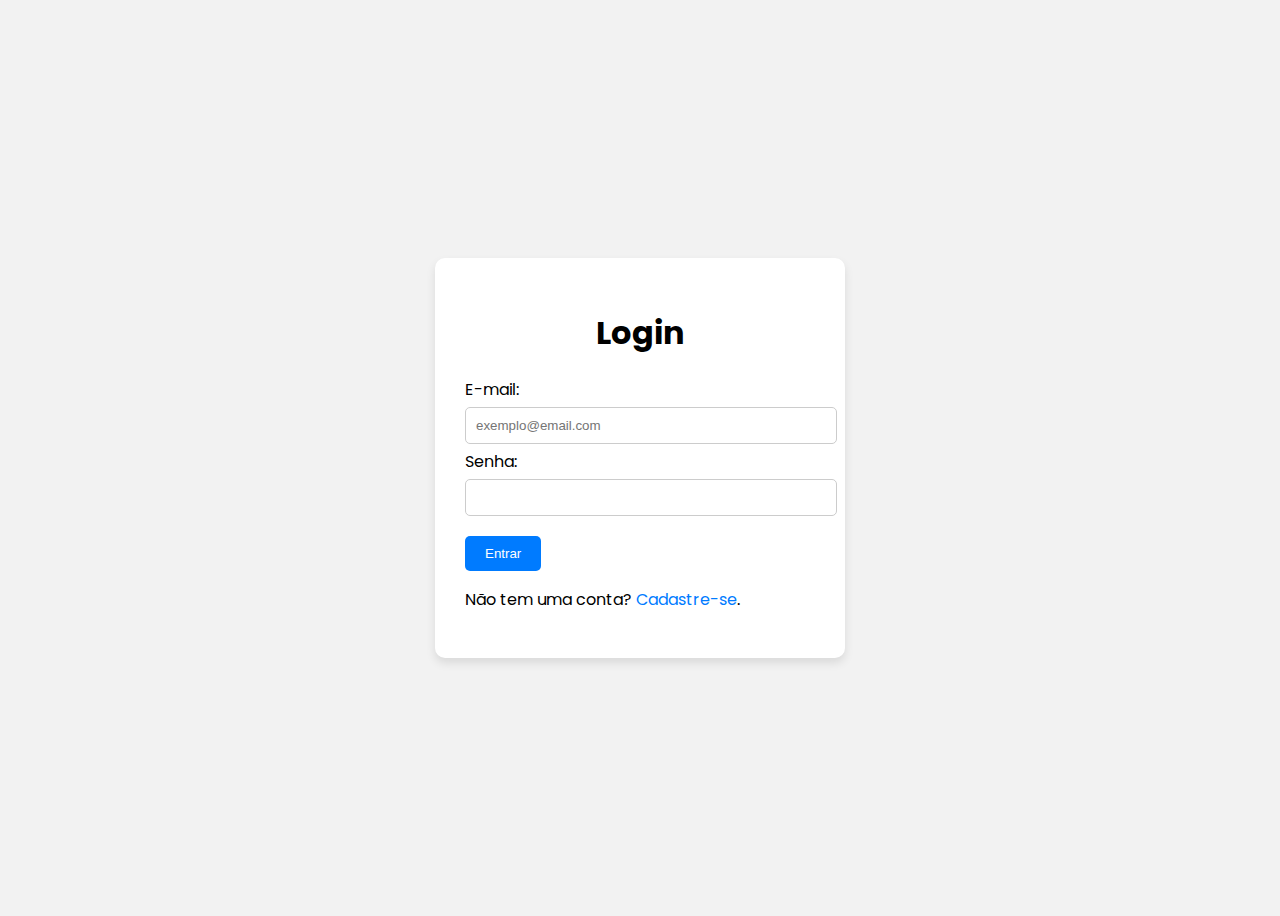
<file: index.html>
<!DOCTYPE html>
<html lang="pt-br">
<head>
  <meta charset="UTF-8">
  <meta name="viewport" content="width=device-width, initial-scale=1.0">
  <title>Login</title>
  <link rel="stylesheet" href="style.css">
  <link rel="preconnect" href="https://fonts.googleapis.com">
  <link rel="preconnect" href="https://fonts.gstatic.com" crossorigin>
  <link href="https://fonts.googleapis.com/css2?family=Poppins:ital,wght@0,100;0,200;0,300;0,400;0,500;0,600;0,700;0,800;0,900;1,100;1,200;1,300;1,400;1,500;1,600;1,700;1,800;1,900&display=swap" rel="stylesheet">
</head>
<body>
  <div class="container">
    <h1>Login</h1>
    <form action="#">
      <label for="email">E-mail:</label>
      <input type="email" placeholder="exemplo@email.com" id="email" name="email" required>

      <label for="password">Senha:</label>
      <input type="password" id="password" name="password" required>

      <button type="submit">Entrar</button>

      <p>Não tem uma conta? <a href="cadastro.html">Cadastre-se</a>.</p>
    </form>
  </div>

  <script src="main.js"></script>
</body>
</html>
</file>
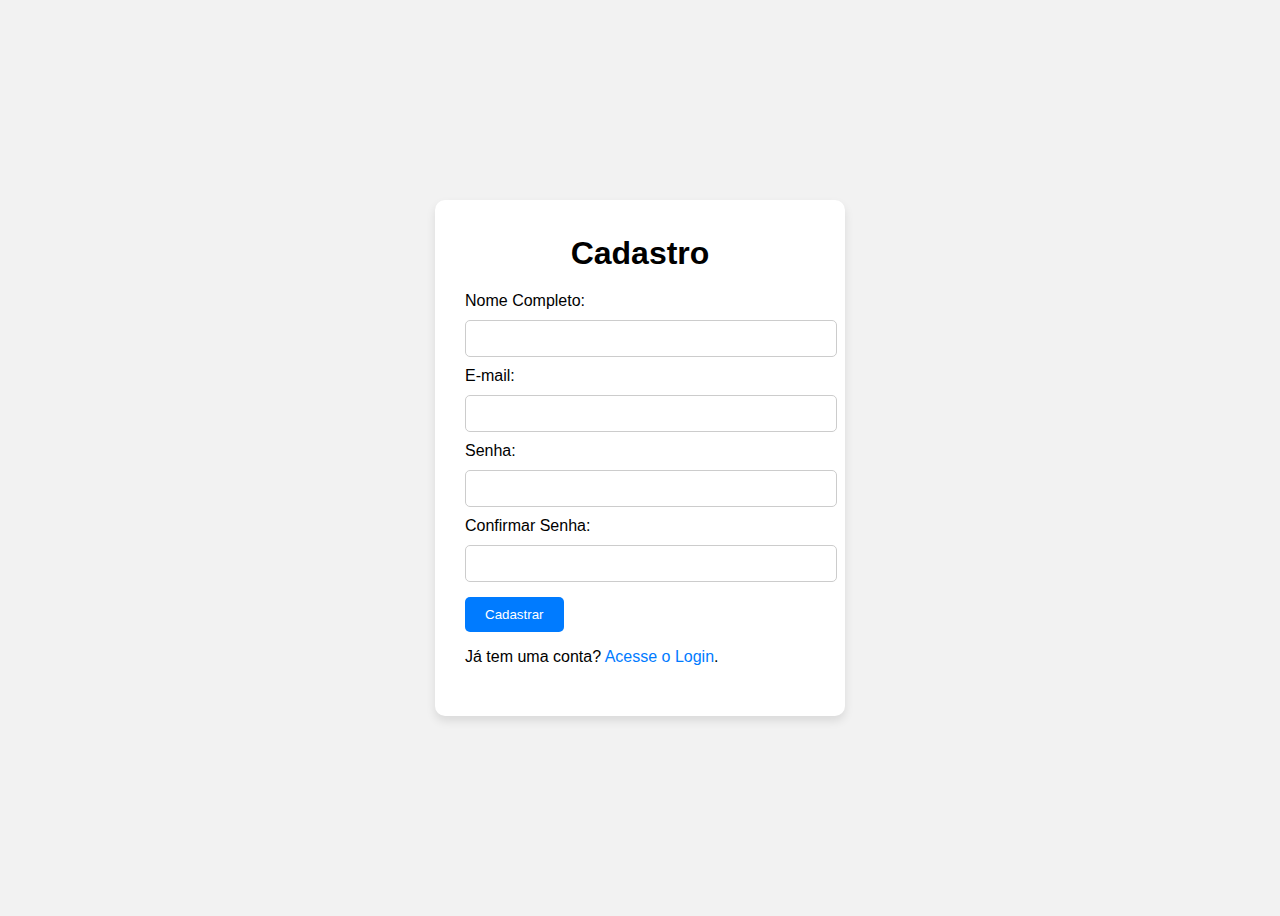
<file: cadastro.html>
<!DOCTYPE html>
<html lang="pt-br">
<head>
  <meta charset="UTF-8">
  <meta name="viewport" content="width=device-width, initial-scale=1.0">
  <title>Cadastro</title>
  <link rel="stylesheet" href="stylecadastro.css">
</head>
<body>
  <div class="container">
    <h1>Cadastro</h1>
    <form action="#">
      <label for="nome">Nome Completo:</label>
      <input type="text" id="nome" name="nome" required>

      <label for="email">E-mail:</label>
      <input type="email" id="email" name="email" required>

      <label for="senha">Senha:</label>
      <input type="password" id="senha" name="senha" required>

      <label for="confirmarSenha">Confirmar Senha:</label>
      <input type="password" id="confirmarSenha" name="confirmarSenha" required>

      <button type="submit">Cadastrar</button>

      <p>Já tem uma conta? <a href="index.html">Acesse o Login</a>.</p>
    </form>
    <div id="mensagem-sucesso"></div>
  </div>

  <script src="script.js"></script>
</body>
</html>
</file>
<file: style.css>
body {
    font-family: Poppins, Arial, sans-serif;
    background-color: #f2f2f2;
    display: flex;
    justify-content: center;
    align-items: center;
    min-height: 100vh;
  }
  
  .container {
    width: 350px;
    margin: 0 auto;
    padding: 30px;
    background-color: #fff;
    border-radius: 10px;
    box-shadow: 0 5px 10px rgba(0, 0, 0, 0.1);
  }
  
  h1 {
    text-align: center;
    margin-bottom: 20px;
  }
  
  label {
    display: block;
    margin-bottom: 5px;
    margin-top: 5px;
  }
  
  input {
    width: 100%;
    padding: 10px;
    border: 1px solid #ccc;
    border-radius: 5px;
  }
  
  button {
    margin-top: 20px;
    padding: 10px 20px;
    background-color: #007bff;
    color: white;
    border: none;
    border-radius: 5px;
    cursor: pointer;
    transition: background-color 0.2s ease-in-out;
  }
  
  button:hover {
    background-color: #0056b3;
  }
  
  a {
    color: #007bff;
    text-decoration: none;
  }

  a:hover {
    color: #0056b3;
  }
</file>
<file: stylecadastro.css>
body {
    font-family: sans-serif;
    background-color: #f2f2f2;
    display: flex;
    justify-content: center;
    align-items: center;
    min-height: 100vh;
  }
  
  .container {
    width: 350px;
    padding: 30px;
    background-color: #fff;
    border-radius: 10px;
    box-shadow: 0 5px 10px rgba(0, 0, 0, 0.1);
  }
  
  h1 {
    text-align: center;
    margin-bottom: 20px;
    margin-top: 5px;
  }
  
  label {
    display: block;
    margin: 10px 0px 10px 0px;
  }
  
  input {
    width: 100%;
    padding: 10px;
    border: 1px solid #ccc;
    border-radius: 5px;
  }
  
  button {
    margin-top: 15px;
    padding: 10px 20px;
    background-color: #007bff;
    color: white;
    border: none;
    border-radius: 5px;
    cursor: pointer;
    transition: background-color 0.2s ease-in-out;
  }
  
  button:hover {
    background-color: #0056b3;
  }
  
  a {
    color: #007bff;
    text-decoration: none;
  }
  
  #mensagem-sucesso {
    margin-top: 20px;
    color: green;
  }
</file>
